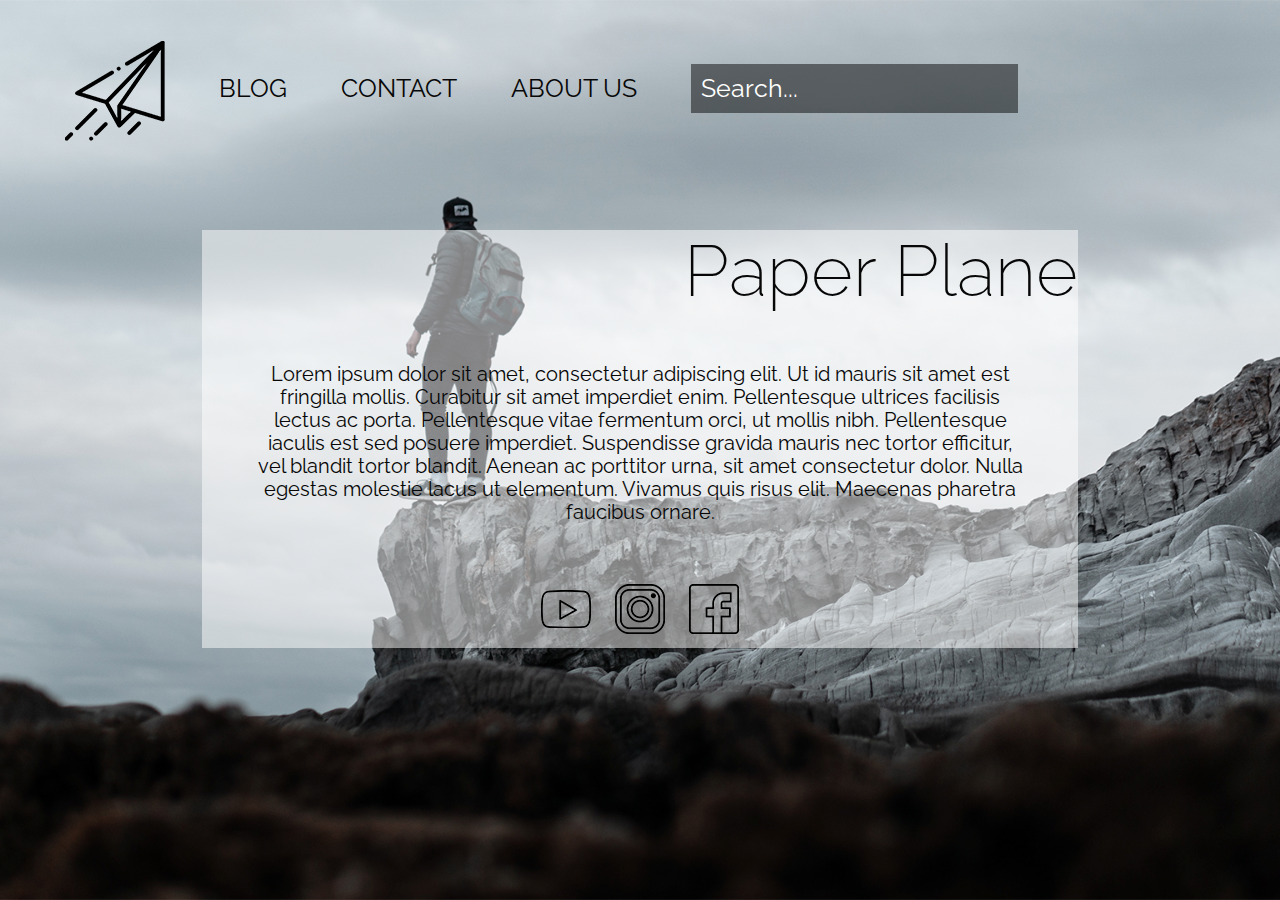
<file: index.html>
<!DOCTYPE html>
<html lang="en">

<head>  
    <meta charset="UTF-8">
    <meta name="viewport" content="width=device-width, initial-scale=1.0">
    <link rel="stylesheet" href="style/normalize.css">
    <link rel="stylesheet" href="style/style.css">
    <link href="https://fonts.googleapis.com/css2?family=Raleway:wght@100;200;300;400;500&display=swap"
        rel="stylesheet">
    <title>Template</title>
</head>

<body class="body__home">

    <nav class="navbar">

        <ul class="ul__navbar">

            <li class="list_navbar"><a href="index.html"><img src="img/logo.png" alt="logo" class="img__list"></a></li>
            <li class="list_navbar"><a href="index.html>HOME</a></li>
            <li class="list_navbar"><a href="blog.html">BLOG</a></li>
            <li class="list_navbar"><a href="#">CONTACT</a></li>
            <li class="list_navbar"><a href="aboutme.html">ABOUT US</a></li>
            <li class="list_navbar"><input class="input__navbar" type="text" placeholder="Search..."></li>
            <li class="list_navbar"><input class="input__navbar" type="text" id="inputhide"></li>

        </ul>

    </nav>

    <header class="header__home">

        <div class="div__header">

            <h1>Paper Plane</h1>

            <p>

                Lorem ipsum dolor sit amet, consectetur adipiscing elit. Ut id mauris sit amet est fringilla mollis.
                Curabitur sit amet imperdiet enim. Pellentesque ultrices facilisis lectus ac porta. Pellentesque vitae
                fermentum orci, ut mollis nibh. Pellentesque iaculis est sed posuere imperdiet. Suspendisse gravida
                mauris nec tortor efficitur, vel blandit tortor blandit. Aenean ac porttitor urna, sit amet consectetur
                dolor. Nulla egestas molestie lacus ut elementum. Vivamus quis risus elit. Maecenas pharetra faucibus
                ornare.
                
            </p>

            <div class="div__header__imgs">

                <ul class="ul__header">

                    <li class="list__header"><img src="img/yb_home.png" alt="yblogo"></li>
                    <li class="list__header"><img src="img/ig_home.png" alt="iglogo"></li>
                    <li class="list__header"><img src="img/fb_home.png" alt="fblogo"></li>

                </ul>

            </div>

        </div>

    </header>

</body>

</html>
</file>
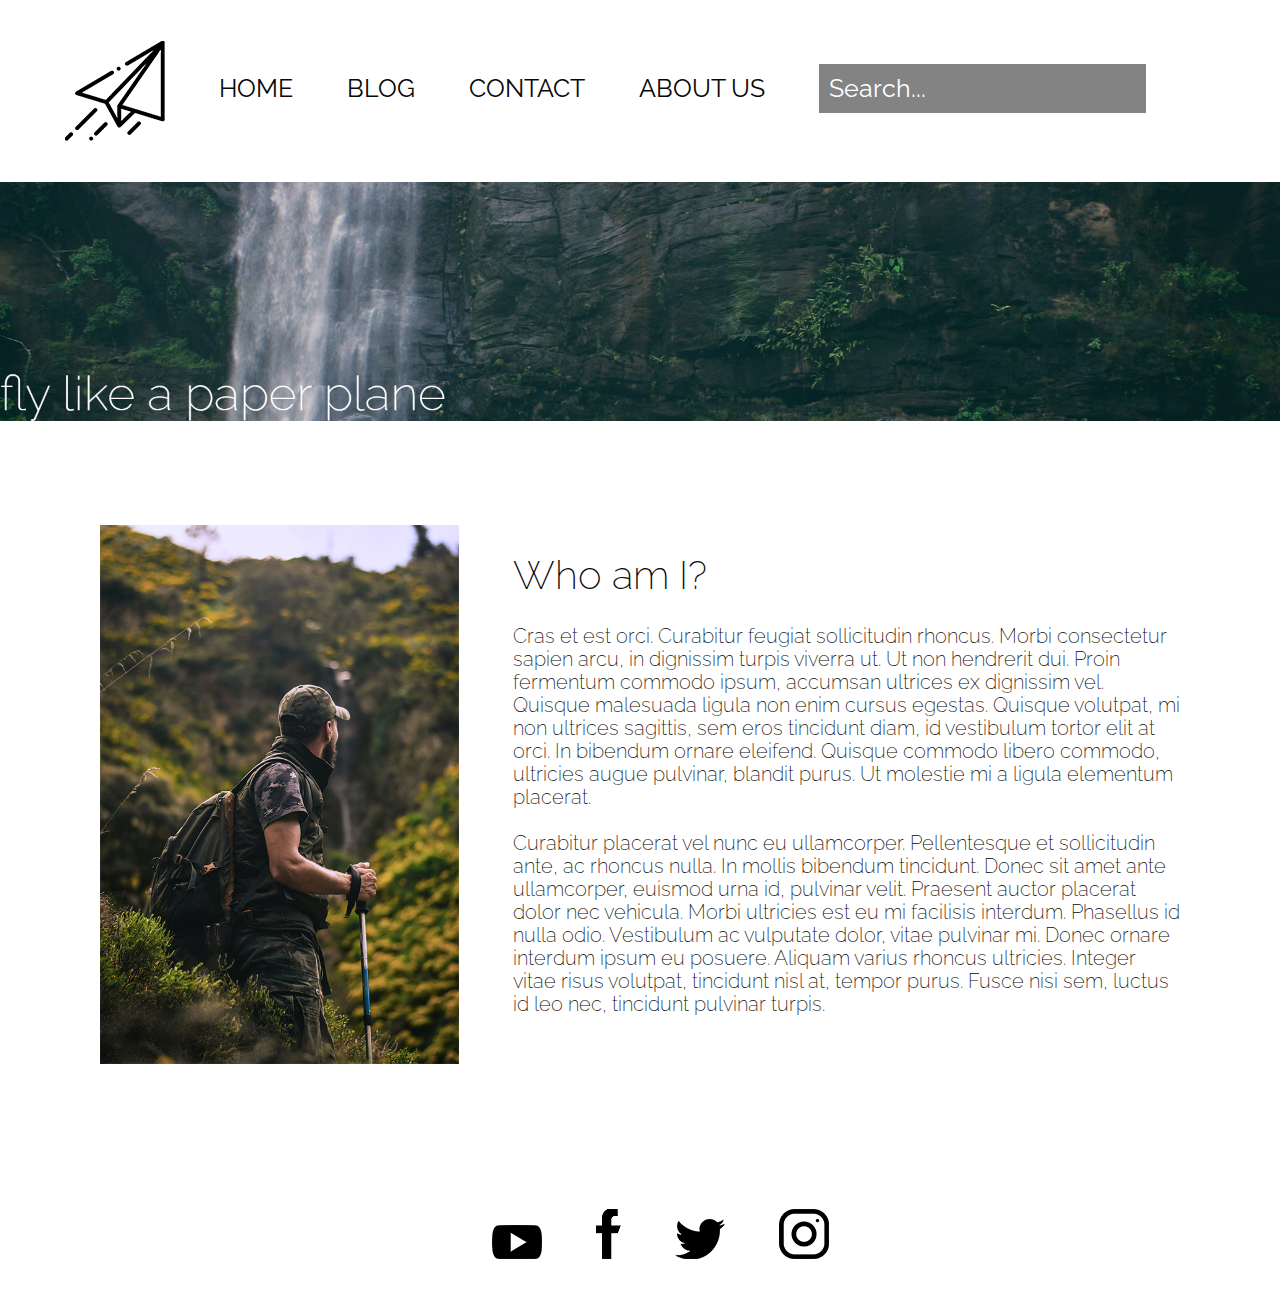
<file: aboutme.html>
<!DOCTYPE html>
<html lang="en">

<head>
    <meta charset="UTF-8">
    <meta name="viewport" content="width=device-width, initial-scale=1.0">
    <link rel="stylesheet" href="style/normalize.css">
    <link rel="stylesheet" href="style/style.css">
    <link href="https://fonts.googleapis.com/css2?family=Raleway:wght@100;200;300;400;500&display=swap"
        rel="stylesheet">
    <title>Template</title>
</head>

<body class="aboutme">

    <nav class="navbar">

        <ul class="ul__navbar">

            <li class="list_navbar"><a href="index.html"><img src="img/logo.png" alt="logo" class="img__list"></a></li>
            <li class="list_navbar"><a href="index.html">HOME</a></li>
            <li class="list_navbar"><a href="blog.html">BLOG</a></li>
            <li class="list_navbar"><a href="#">CONTACT</a></li>
            <li class="list_navbar"><a href="aboutme.html">ABOUT US</a></li>
            <li class="list_navbar"><input class="input__navbar" type="text" placeholder="Search..."></li>
            <li class="list_navbar"><input class="input__navbar" type="text" id="inputhide"></li>

        </ul>

    </nav>

    <header class="header__aboutme">

        <img src="img/boxheader.png" alt="boxheader">

    </header>

    <section class="section__aboutme">

        <div class="ph__aboutme">

            <img src="img/about.png" alt="me">

        </div>

        <div class="text__aboutme">

            <h1>Who am I?</h1>

            <p>

                Cras et est orci. Curabitur feugiat sollicitudin rhoncus. Morbi consectetur sapien arcu, in dignissim
                turpis viverra ut. Ut non hendrerit dui. Proin fermentum commodo ipsum, accumsan ultrices ex dignissim
                vel. Quisque malesuada ligula non enim cursus egestas. Quisque volutpat, mi non ultrices sagittis, sem
                eros tincidunt diam, id vestibulum tortor elit at orci. In bibendum ornare eleifend. Quisque commodo
                libero commodo, ultricies augue pulvinar, blandit purus. Ut molestie mi a ligula elementum placerat.

                <br><br>

                Curabitur placerat vel nunc eu ullamcorper. Pellentesque et sollicitudin ante, ac rhoncus nulla. In
                mollis bibendum tincidunt. Donec sit amet ante ullamcorper, euismod urna id, pulvinar velit. Praesent
                auctor placerat dolor nec vehicula. Morbi ultricies est eu mi facilisis interdum. Phasellus id nulla
                odio. Vestibulum ac vulputate dolor, vitae pulvinar mi. Donec ornare interdum ipsum eu posuere. Aliquam
                varius rhoncus ultricies. Integer vitae risus volutpat, tincidunt nisl at, tempor purus. Fusce nisi sem,
                luctus id leo nec, tincidunt pulvinar turpis.
            </p>

        </div>


    </section>

    <footer class="footer__aboutme">

        <ul class="ul__aboutme">

            <li class="list__aboutme"><img src="img/yb1.png" alt="yb" class="imgfooter"></li>
            <li class="list__aboutme"><img src="img/fb1.png" alt="fb" class="imgfooter"></li>
            <li class="list__aboutme"><img src="img/tw1.png" alt="tw" class="imgfooter"></li>
            <li class="list__aboutme"><img src="img/ig1.png" alt="ig" class="imgfooter"></li>

        </ul>

    </footer>
</body>

</html>
</file>
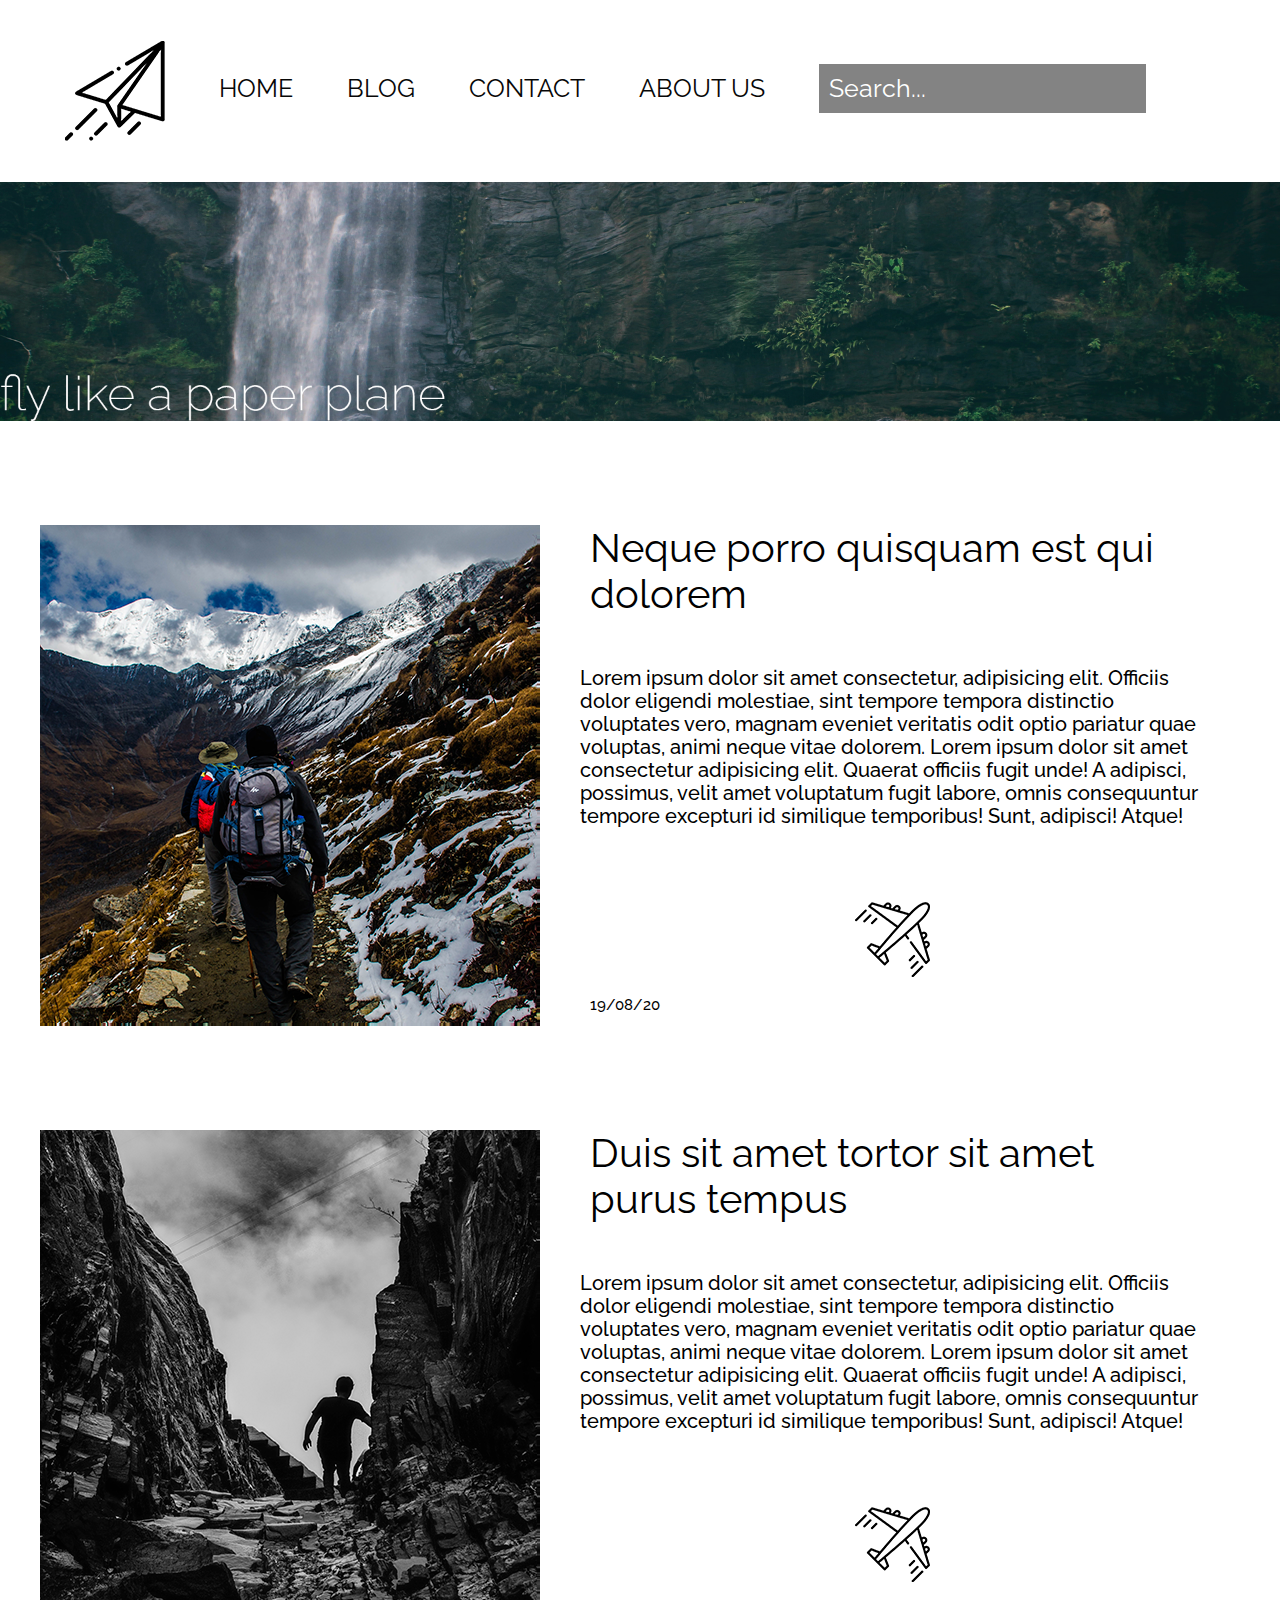
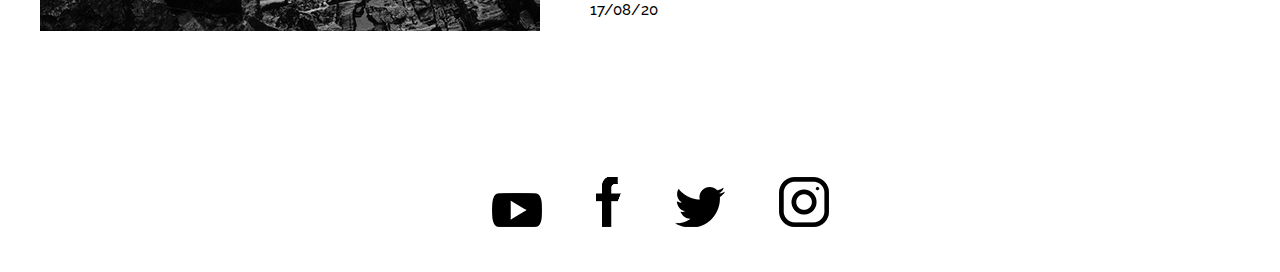
<file: blog.html>
<!DOCTYPE html>
<html lang="en">

<head>
    <meta charset="UTF-8">
    <meta name="viewport" content="width=device-width, initial-scale=1.0">
    <link rel="stylesheet" href="style/normalize.css">
    <link rel="stylesheet" href="style/style.css">
    <link href="https://fonts.googleapis.com/css2?family=Raleway:wght@100;200;300;400;500&display=swap"
        rel="stylesheet">
    <title>Template</title>
</head>

<body class="blog">

    <nav class="navbar">

        <ul class="ul__navbar">

            <li class="list_navbar"><a href="index.html"><img src="img/logo.png" alt="logo" class="img__list"></a></li>
            <li class="list_navbar"><a href="index.html">HOME</a></li>
            <li class="list_navbar"><a href="blog.html">BLOG</a></li>
            <li class="list_navbar"><a href="#">CONTACT</a></li>
            <li class="list_navbar"><a href="aboutme.html">ABOUT US</a></li>
            <li class="list_navbar"><input class="input__navbar" type="text" placeholder="Search..."></li>
            <li class="list_navbar"><input class="input__navbar" type="text" id="inputhide"></li>

        </ul>

    </nav>

    <header class="header__aboutme">

        <img src="img/boxheader.png" alt="boxheader">

    </header>

    <section class="section__blog">

        <div class="containerbox1__blog">

            <div class="imgbox__blog">

                <img src="img/img_blog.png"" alt="box1">
    
            </div>
    
            <div class="textbox__blog">
    
                <h1>Neque porro quisquam est qui dolorem</h1>
    
                <p class="p1__box">
    
                    Lorem ipsum dolor sit amet consectetur, adipisicing elit. Officiis dolor eligendi molestiae, sint
                    tempore
                    tempora distinctio voluptates vero, magnam eveniet veritatis odit optio pariatur quae voluptas, animi
                    neque vitae dolorem. Lorem ipsum dolor sit amet consectetur adipisicing elit. Quaerat officiis fugit
                    unde! A adipisci, possimus, velit amet voluptatum fugit labore, omnis consequuntur tempore excepturi id
                    similique temporibus! Sunt, adipisci! Atque!
                
                </p>
    
                <img src="img/airplane.png" alt="">
    
                <p class="p2__box">19/08/20</p>
    
            </div>

        </div>

        <div class="containerbox1__blog">

            <div class="imgbox__blog">

                <img src="img/img2_blog.png"" alt="box1">
    
            </div>
    
            <div class="textbox__blog">
    
                <h1>Duis sit amet tortor sit amet purus tempus</h1>
    
                <p class="p1__box">
    
                    Lorem ipsum dolor sit amet consectetur, adipisicing elit. Officiis dolor eligendi molestiae, sint
                    tempore
                    tempora distinctio voluptates vero, magnam eveniet veritatis odit optio pariatur quae voluptas, animi
                    neque vitae dolorem. Lorem ipsum dolor sit amet consectetur adipisicing elit. Quaerat officiis fugit
                    unde! A adipisci, possimus, velit amet voluptatum fugit labore, omnis consequuntur tempore excepturi id
                    similique temporibus! Sunt, adipisci! Atque!
                
                </p>
    
                <img src="img/airplane.png" alt="">
    
                <p class="p2__box">17/08/20</p>
    
            </div>

        </div>
           
    </section>

    <footer class="footer__aboutme">

        <ul class="ul__aboutme">

            <li class="list__aboutme"><img src="img/yb1.png" alt="yb" class="imgfooter"></li>
            <li class="list__aboutme"><img src="img/fb1.png" alt="fb" class="imgfooter"></li>
            <li class="list__aboutme"><img src="img/tw1.png" alt="tw" class="imgfooter"></li>
            <li class="list__aboutme"><img src="img/ig1.png" alt="ig" class="imgfooter"></li>

        </ul>

    </footer>



</body>
</file>
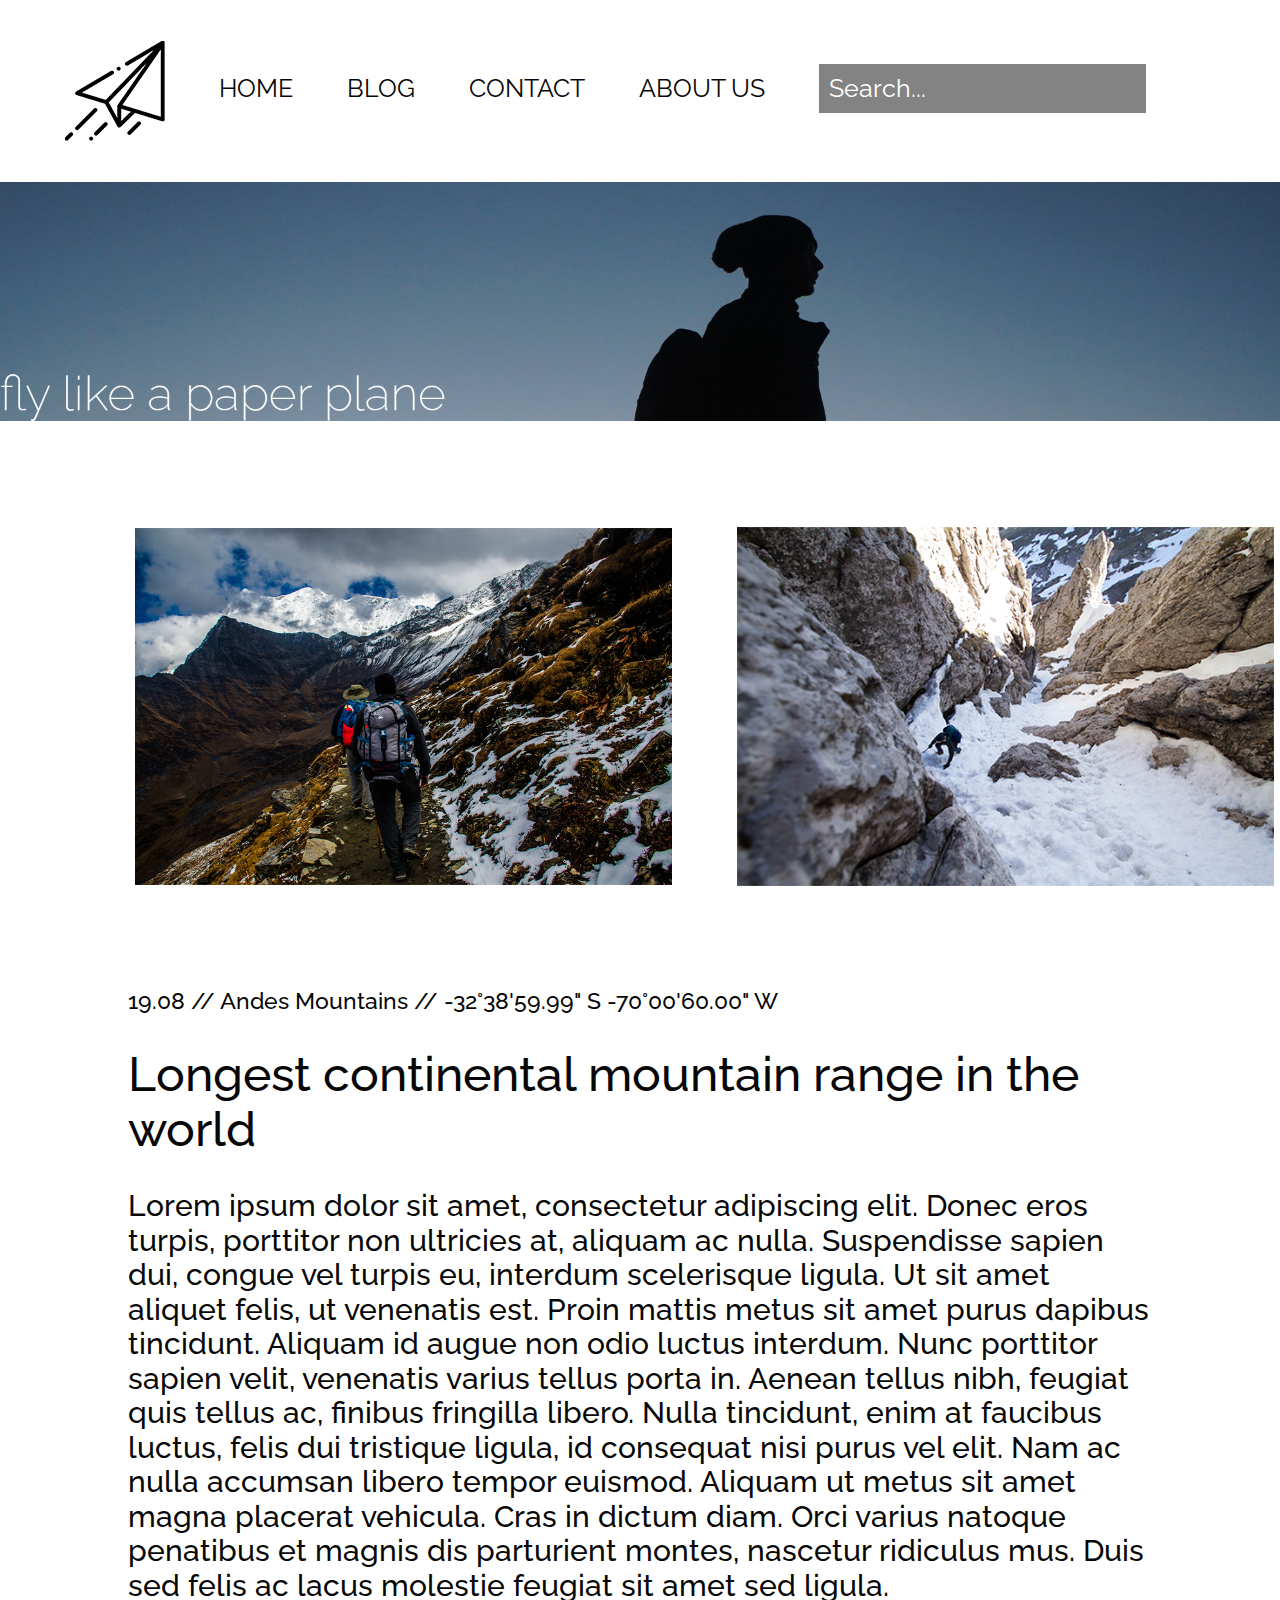
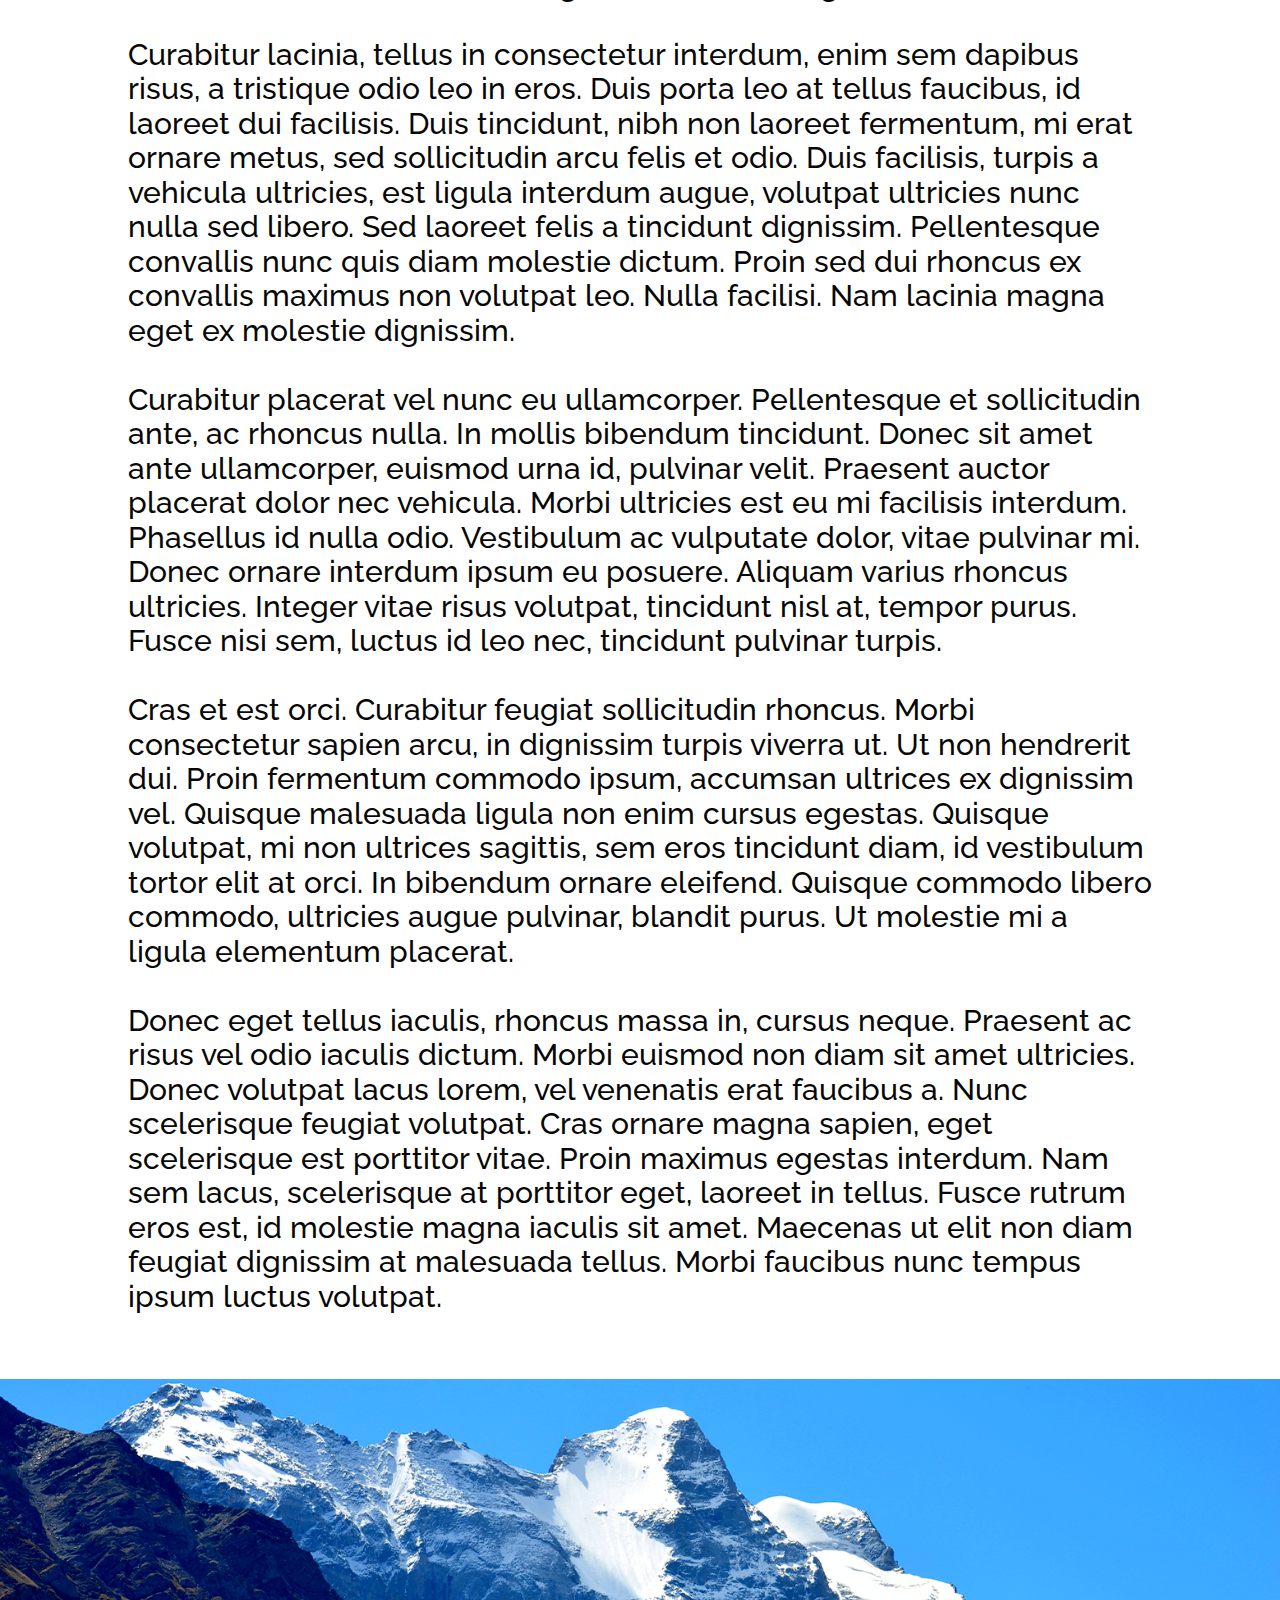
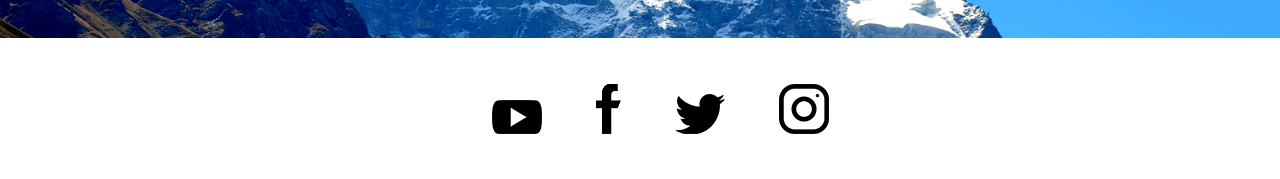
<file: test.html>
<!DOCTYPE html>
<html lang="en">

<head>
    <meta charset="UTF-8">
    <meta name="viewport" content="width=device-width, initial-scale=1.0">
    <link rel="stylesheet" href="style/normalize.css">
    <link rel="stylesheet" href="style/style.css">
    <link href="https://fonts.googleapis.com/css2?family=Raleway:wght@100;200;300;400;500&display=swap"
        rel="stylesheet">
    <title>Template</title>
</head>

<body class="blog">

    <nav class="navbar">

        <ul class="ul__navbar">

            <li class="list_navbar"><a href="index.html"><img src="img/logo.png" alt="logo" class="img__list"></a></li>
            <li class="list_navbar"><a href="index.html">HOME</a></li>
            <li class="list_navbar"><a href="blog.html">BLOG</a></li>
            <li class="list_navbar"><a href="#">CONTACT</a></li>
            <li class="list_navbar"><a href="aboutme.html">ABOUT US</a></li>
            <li class="list_navbar"><input class="input__navbar" type="text" placeholder="Search..."></li>
            <li class="list_navbar"><input class="input__navbar" type="text" id="inputhide"></li>

        </ul>

    </nav>

    <header class="header__test">

        <img src="img/header_test.png" alt="header" class="header__test">

    </header>

    <section class="section__test">

        <div class="boxes__test">

            <img src="img/test1.png" alt="box1">

            <img src="img/test.png" alt="box2">

        </div>

        <div class="notes__test">

            <p>19.08 // Andes Mountains // -32°38'59.99" S -70°00'60.00" W</p>

        </div>

        <div class="text__test">

            <h1>Longest continental mountain range in the world</h1>

            <p>
                
                Lorem ipsum dolor sit amet, consectetur adipiscing elit. Donec eros turpis, porttitor non ultricies at,
                aliquam ac nulla. Suspendisse sapien dui, congue vel turpis eu, interdum scelerisque ligula. Ut sit amet
                aliquet felis, ut venenatis est. Proin mattis metus sit amet purus dapibus tincidunt. Aliquam id augue
                non odio luctus interdum. Nunc porttitor sapien velit, venenatis varius tellus porta in. Aenean tellus
                nibh, feugiat quis tellus ac, finibus fringilla libero. Nulla tincidunt, enim at faucibus luctus, felis
                dui tristique ligula, id consequat nisi purus vel elit. Nam ac nulla accumsan libero tempor euismod.
                Aliquam ut metus sit amet magna placerat vehicula. Cras in dictum diam. Orci varius natoque penatibus et
                magnis dis parturient montes, nascetur ridiculus mus. Duis sed felis ac lacus molestie feugiat sit amet
                sed ligula. <br><br>

                Curabitur lacinia, tellus in consectetur interdum, enim sem dapibus risus, a tristique odio leo in eros.
                Duis porta leo at tellus faucibus, id laoreet dui facilisis. Duis tincidunt, nibh non laoreet fermentum,
                mi erat ornare metus, sed sollicitudin arcu felis et odio. Duis facilisis, turpis a vehicula ultricies,
                est ligula interdum augue, volutpat ultricies nunc nulla sed libero. Sed laoreet felis a tincidunt
                dignissim. Pellentesque convallis nunc quis diam molestie dictum. Proin sed dui rhoncus ex convallis
                maximus non volutpat leo. Nulla facilisi. Nam lacinia magna eget ex molestie dignissim. <br><br>

                Curabitur placerat vel nunc eu ullamcorper. Pellentesque et sollicitudin ante, ac rhoncus nulla. In
                mollis bibendum tincidunt. Donec sit amet ante ullamcorper, euismod urna id, pulvinar velit. Praesent
                auctor placerat dolor nec vehicula. Morbi ultricies est eu mi facilisis interdum. Phasellus id nulla
                odio. Vestibulum ac vulputate dolor, vitae pulvinar mi. Donec ornare interdum ipsum eu posuere. Aliquam
                varius rhoncus ultricies. Integer vitae risus volutpat, tincidunt nisl at, tempor purus. Fusce nisi sem,
                luctus id leo nec, tincidunt pulvinar turpis. <br><br>

                Cras et est orci. Curabitur feugiat sollicitudin rhoncus. Morbi consectetur sapien arcu, in dignissim
                turpis viverra ut. Ut non hendrerit dui. Proin fermentum commodo ipsum, accumsan ultrices ex dignissim
                vel. Quisque malesuada ligula non enim cursus egestas. Quisque volutpat, mi non ultrices sagittis, sem
                eros tincidunt diam, id vestibulum tortor elit at orci. In bibendum ornare eleifend. Quisque commodo
                libero commodo, ultricies augue pulvinar, blandit purus. Ut molestie mi a ligula elementum placerat. <br><br>

                Donec eget tellus iaculis, rhoncus massa in, cursus neque. Praesent ac risus vel odio iaculis dictum.
                Morbi euismod non diam sit amet ultricies. Donec volutpat lacus lorem, vel venenatis erat faucibus a.
                Nunc scelerisque feugiat volutpat. Cras ornare magna sapien, eget scelerisque est porttitor vitae. Proin
                maximus egestas interdum. Nam sem lacus, scelerisque at porttitor eget, laoreet in tellus. Fusce rutrum
                eros est, id molestie magna iaculis sit amet. Maecenas ut elit non diam feugiat dignissim at malesuada
                tellus. Morbi faucibus nunc tempus ipsum luctus volutpat. <br><br>
            
            </p>

        </div>

        <img src="img/footer_test.png" alt="footertest" class="footer__test">

    </section>

    <footer class="footer__aboutme">

        <ul class="ul__aboutme">

            <li class="list__aboutme"><img src="img/yb1.png" alt="yb" class="imgfooter"></li>
            <li class="list__aboutme"><img src="img/fb1.png" alt="fb" class="imgfooter"></li>
            <li class="list__aboutme"><img src="img/tw1.png" alt="tw" class="imgfooter"></li>
            <li class="list__aboutme"><img src="img/ig1.png" alt="ig" class="imgfooter"></li>

        </ul>

    </footer>





</body>
</file>
<file: style/style.css>
.body__home {
    background-image: url(../img/background_home.png);
    background-size: cover;
    background-position: center center;
    background-repeat: no-repeat;
    background-attachment: fixed;
}

/*     font-family: 'Raleway', sans-serif; */

/*-------------NAVBAR-------------*/

.navbar {
    display: flex;
    justify-content: flex-start;
}

.ul__navbar a {
    text-decoration: none;
    color: #070707; 
}

.list_navbar {
    font-family: 'Raleway', sans-serif;
    font-size: 25px;
    font-weight: 400;
    list-style: none;
    display: inline-block;
    margin: 25px;
    transition: transform .2s;
}

#inputhide {
    display: none;
}

.list_navbar:hover {
    transform: scale(1.1);
}

.input__navbar {
    padding: 10px;
    background-color: rgba(7, 7, 7, 0.500);
    color: white;
    border: 0;
}

::placeholder {
    color: white;
}

.list_navbar img {
    vertical-align: middle;
    transition: transform .2s;
}

.list_navbar img:hover {
    transform: scale(1.1);
}

/*-------------FIRST BREAK NAVBAR __HOME-------------*/

@media (max-width: 1150px) {
    .list_navbar {
        font-size: 15px;
        margin: 5px;
    }

    .list_navbar img {
        width: 50px;
    }

    .input__navbar {
        width: 50%;
    }

    .ul__navbar {
        padding: 1px;
    }

}

/*-------------SECOND BREAK NAVBAR __HOME-------------*/

@media (max-width: 560px) {

    #inputhide {
        display: inline-block;
        background-image: url('http://www.clker.com/cliparts/z/1/T/u/9/2/search-icon-hi.png');
        background-size: 25%;
        background-repeat: no-repeat;
        background-position: center;
        width: 30px;
    }

    .input__navbar {
        display: none;
    }

    .list_navbar img {
        display: none;
    }

}

/*-------------THIRD BREAK NAVBAR __HOME-------------*/

@media (max-width: 380px) {
    #inputhide {
        display: none;
    }

    .navbar {
        justify-content: center;
    }


}

/*-------------NAVBAR FINAL __HOME-------------*/

/*-------------HEADER __HOME-------------*/

.header__home {
    background-color: rgba(255, 255, 255, 0.5);
    max-width: 876px;
    max-height: 420px;
    box-sizing: border-box;
    margin: auto;
}

.div__header h1 {
    font-family: 'Raleway', sans-serif;
    font-size: 72px;
    font-weight: 200;
    color: #070707;
    text-align: right;
}

.div__header p {
    font-family: 'Raleway', sans-serif;
    font-size: 20px;
    font-weight: 400;
    color: #070707;
    margin: 50px;
    text-align: center;
}

.div__header__imgs {
    display: flex;
    justify-content: center;
}

.list__header {
    display: inline-block;
    margin: 10px;
    vertical-align: middle;
    transition: transform .2s;
    cursor: pointer;
}

.list__header:hover {
    transform: scale(1.1);
}

.ul__header {
    padding: 0;
    margin: 0;
}

/*-------------BREAK HEADER __HOME-------------*/

@media (max-width: 900px) {

    .div__header h1 {
        font-size: 40px;
    }

    .div__header p {
        font-size: 15px;
        margin: 25px;
    }
    
    .list__header img {
        width: 25px;
    }
}

/*-------------HEADER FINAL __HOME-------------*/

/*-------------__ABOUT ME-------------*/

.aboutme {
    background-color: ffffff;
}

.header__aboutme img {
    width: 100%;
}

/*-------------SECTION __ABOUT ME-------------*/

.ph__aboutme img {
    width: 100%;
}

.section__aboutme {
    display: flex;
    justify-content: center;
    margin: 100px;
    box-sizing: border-box;
}

.text__aboutme {
    width: 100%;
    max-width: 784px;
    max-height: 768px;
    margin-left: 5%;
}

.text__aboutme h1 {
    font-family: 'Raleway', sans-serif;
    font-size: 72px;
    font-weight: 200;
    color: #070707;
}

.text__aboutme p {
    font-family: 'Raleway', sans-serif;
    font-size: 28px;
    font-weight: 200;
    color: #070707;
}

/*-------------FOOTER __ABOUT ME-------------*/

.footer__aboutme {
    display: flex;
    justify-content: center;
    
}

.list__aboutme {
    display: inline-block;
    margin: 25px;
    transition: transform .1s;
}

.list__aboutme img:hover {
    transform: scale(.9);
}

/*-------------FIRST BREAK FOOTER __ABOUTME-------------*/

@media (max-width: 1400px) {
    .text__aboutme h1 {
        font-size: 40px;
    }

    .text__aboutme p {
        font-size: 20px;
    }
}

/*-------------SECOND BREAK FOOTER __ABOUTME-------------*/

@media (max-width: 1025px) {
    .text__aboutme h1 {
        font-size: 30px;
    }

    .text__aboutme p {
        font-size: 15px;
    }

    .footer__aboutme {
        margin-top: 5%;
    }

    .section__aboutme {
        margin: 5%;
    }

}

/*-------------THIRD BREAK FOOTER __ABOUTME-------------*/

@media (max-width: 700px) {

    .section__aboutme {
        display: flex;
        flex-direction: column;
        align-items: center;
        margin: 5%;
    }

    .list__aboutme img {
        width: 50%;
    }

    .list__aboutme {
        margin: 5px;
    }
}

/*-------------__BLOG-------------*/

.blog {
    background-color: ffffff;
}

/*-------------SECTION__BLOG-------------*/

/*-------------CONTAINER 1 & 2-------------*/


.containerbox1__blog {
    display: flex;
}


.containerbox1__blog {
    width: 100%;
    max-width: 1200px;
    max-height: 720px;
    margin: 100px auto;
}

.textbox__blog {

    font-family: 'Raleway', sans-serif;
    font-weight: 500;
    font-size: 20px;
}


.textbox__blog h1 {
    font-weight: normal;
    margin: 0 50px 50px 50px;
}

.p1__box {
    margin: 40px;
}

.imgbox__blog {
    width: 100%;
}

.textbox__blog img {
    margin-top: 34px;
}

.p2__box {
    font-size: 15px;
    margin-left: 50px;
}

.textbox__blog img {
    margin-left: 45%;
}

@media (max-width: 1100px) {
    .textbox__blog {
        font-size: 15px;
    }
    .textbox__blog img {
        width: 10%;
    }
}

@media (max-width: 850px) {
    .textbox__blog {
        font-size: 12px;
    }

    .imgbox__blog img {
    width: 350px;
    height: 350px;
    }

    .textbox__blog h1 {
        margin: 0 15px 15px 15px;
    }

    .p1__box {
        margin: 20px;
    } 

    .textbox__blog img {
        margin-top: 15px;
    }


}

@media (max-width: 650px) {
    .imgbox__blog img {
        width: 200px;
        height: 200px;
    }

    .p1__box {
        font-size: 10px;
    }
    .textbox__blog img {
        display: none;
    }

    .p2__box {
        font-size: 10px;
    }

    .section__blog {
        flex-direction: column;
    }

}

/*-------------_TEST-------------*/

.header__test {
    width: 100%;
}

.footer__test {
    width: 100%;
}

.boxes__test {
    display: flex;
    align-items: center;
}

.notes__test {
    font-family: 'Raleway', sans-serif;
    font-size: 23px;
    font-weight: 500;
    color: #070707; 
    margin-left: 10%;
}

.text__test {
    font-family: 'Raleway', sans-serif;
    color: #070707;
    font-weight: 500;
    margin: 0 10%;
}

.text__test h1 {
    font-size: 48px;
    font-weight: 500;
}

.text__test p {
    font-size: 30px;
}

.boxes__test img {

    width: 50%;
    margin: 0 3%;
}

.boxes__test {
    max-width: 1555px;
    max-height: 554px;
    margin: 8%;
}

.section__test {
    margin: auto;
}

@media (max-width: 1500px)
</file>
